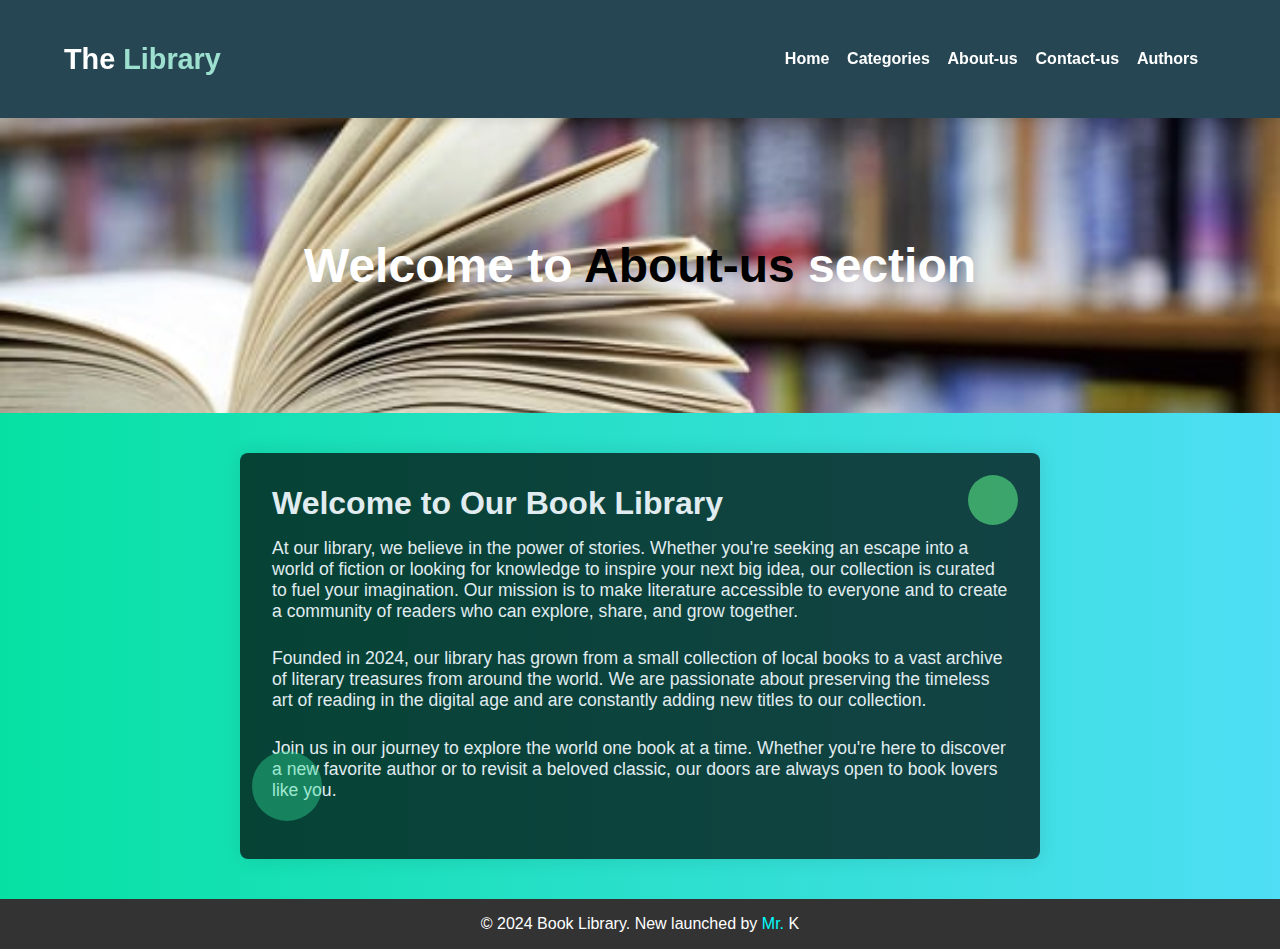
<file: About.html>
<!DOCTYPE html>
<html lang="en">
<head>
    <meta charset="UTF-8">
    <meta name="viewport" content="width=device-width, initial-scale=1.0">
    <title>About Us section</title>
    <link rel="stylesheet" href="style.css">
</head>
<body class="Aboutimg">
    <header>
        <div class="container">
            <h1> The <span class="spanish3">Library</span></h1>
            <div class="menu-toggle">
                <span class="bar1"></span>
                <span class="bar2"></span>
                <span class="bar3"></span>
            </div>
            <nav class="nav-links">
                <ul>
                    <li><a href="index.html">Home</a></li>&nbsp;&nbsp;&nbsp;&nbsp;   
                    <li><a href="Blog.html">Categories</a></li>&nbsp;&nbsp;&nbsp;&nbsp;     
                    <li><a href="About.html">About-us</a></li>&nbsp;&nbsp;&nbsp;&nbsp;
                    <li><a href="contact.html">Contact-us</a></li>&nbsp;&nbsp;&nbsp;&nbsp;
                    <li><a href="author.html">Authors</a></li>&nbsp;&nbsp;&nbsp;&nbsp;
                </ul>
            </nav>
        </div>
    </header>
    
    <section class="hero">
        <div class="container">
            <h2>Welcome to <span class="spanish2">About-us</span> section</h2>
        </div>
    </section>
    <section class="about-us">
        <div class="contents1">
            <h2>Welcome to Our Book Library</h2>
            <p>At our library, we believe in the power of stories. Whether you're seeking an escape into a world of fiction or looking for knowledge to inspire your next big idea, our collection is curated to fuel your imagination. Our mission is to make literature accessible to everyone and to create a community of readers who can explore, share, and grow together.</p>

            <p>Founded in 2024, our library has grown from a small collection of local books to a vast archive of literary treasures from around the world. We are passionate about preserving the timeless art of reading in the digital age and are constantly adding new titles to our collection.</p>

            <p>Join us in our journey to explore the world one book at a time. Whether you're here to discover a new favorite author or to revisit a beloved classic, our doors are always open to book lovers like you.</p>
        </div>
    </section>

    <footer class="footer">
        <p>&copy; 2024 Book Library. New launched by <span style="color: aqua;">Mr.</span> K</p>
    </footer>
<script>
     // Handle mobile menu toggle
     const menuToggle = document.querySelector('.menu-toggle');
    const navLinks = document.querySelector('.nav-links');

    menuToggle.addEventListener('click', () => {
        navLinks.classList.toggle('active');
        menuToggle.classList.toggle('active');
    });
</script>
</body>
</html>
</file>
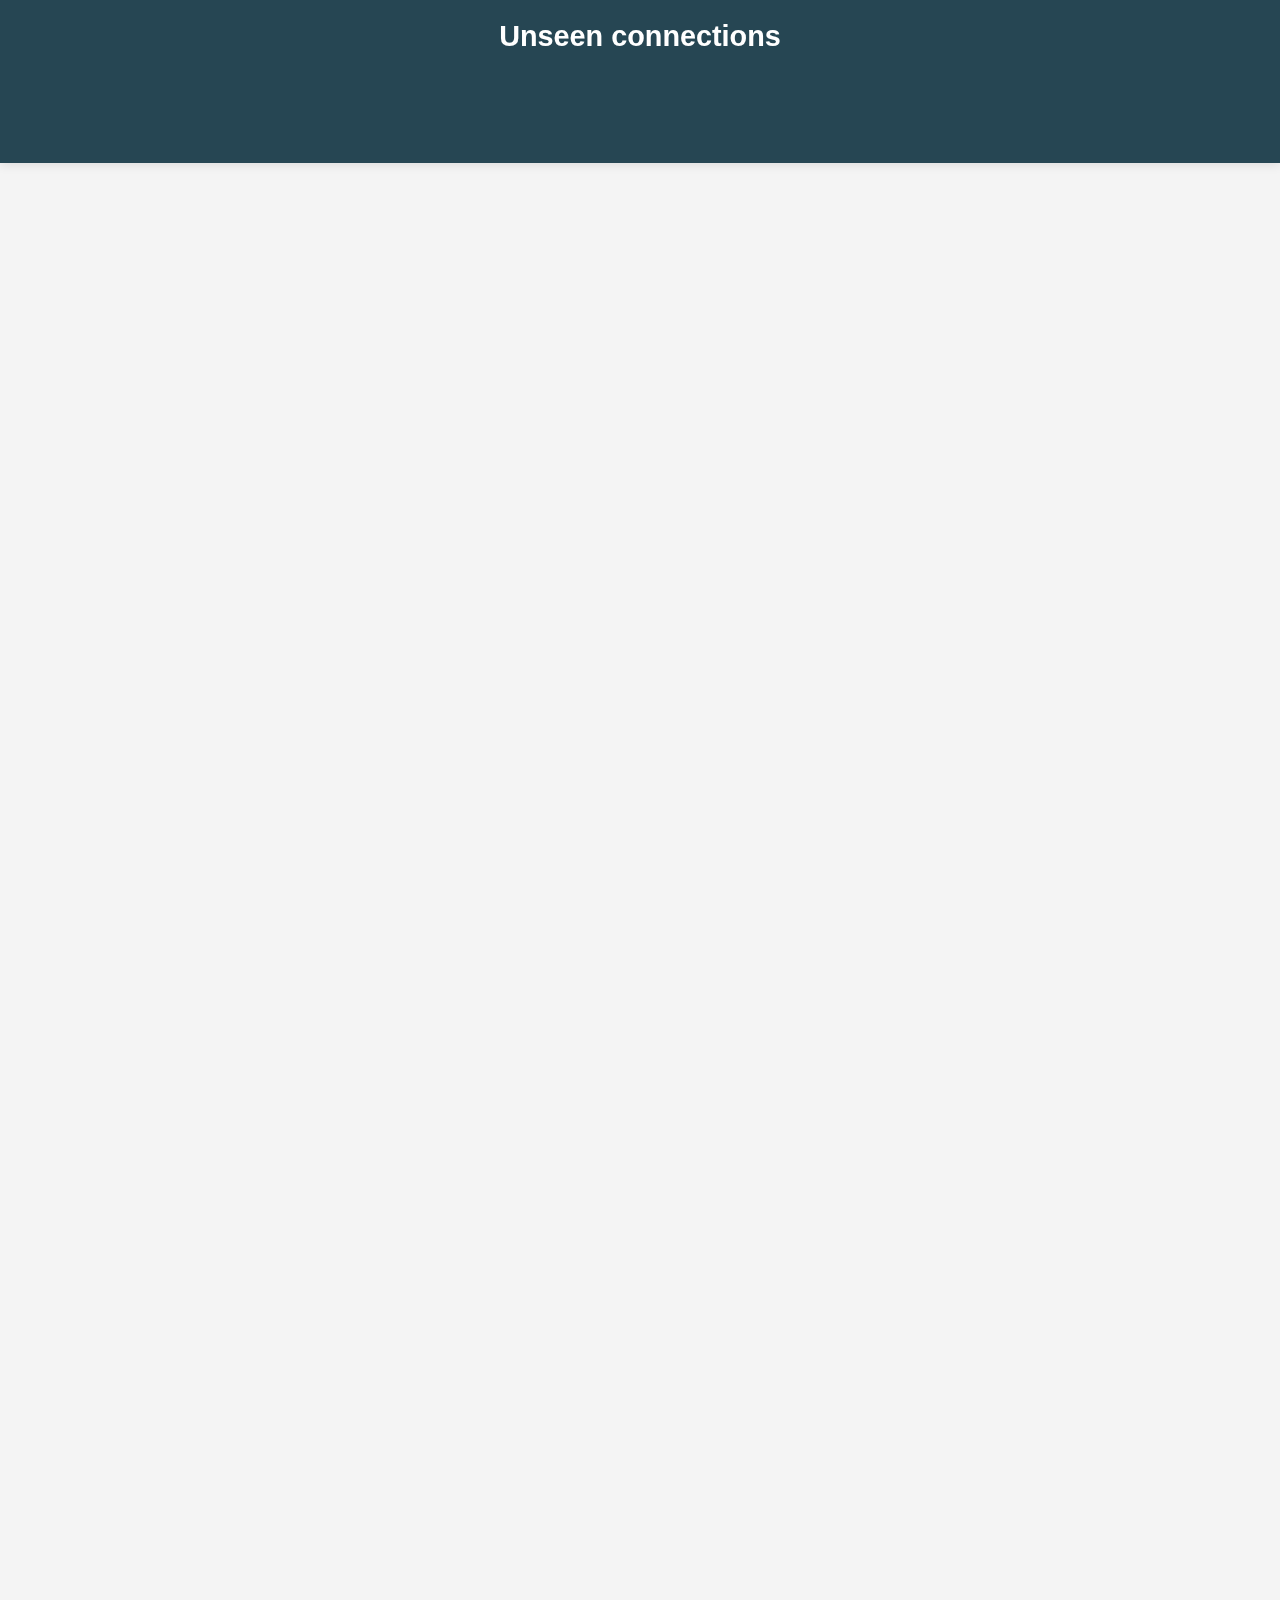
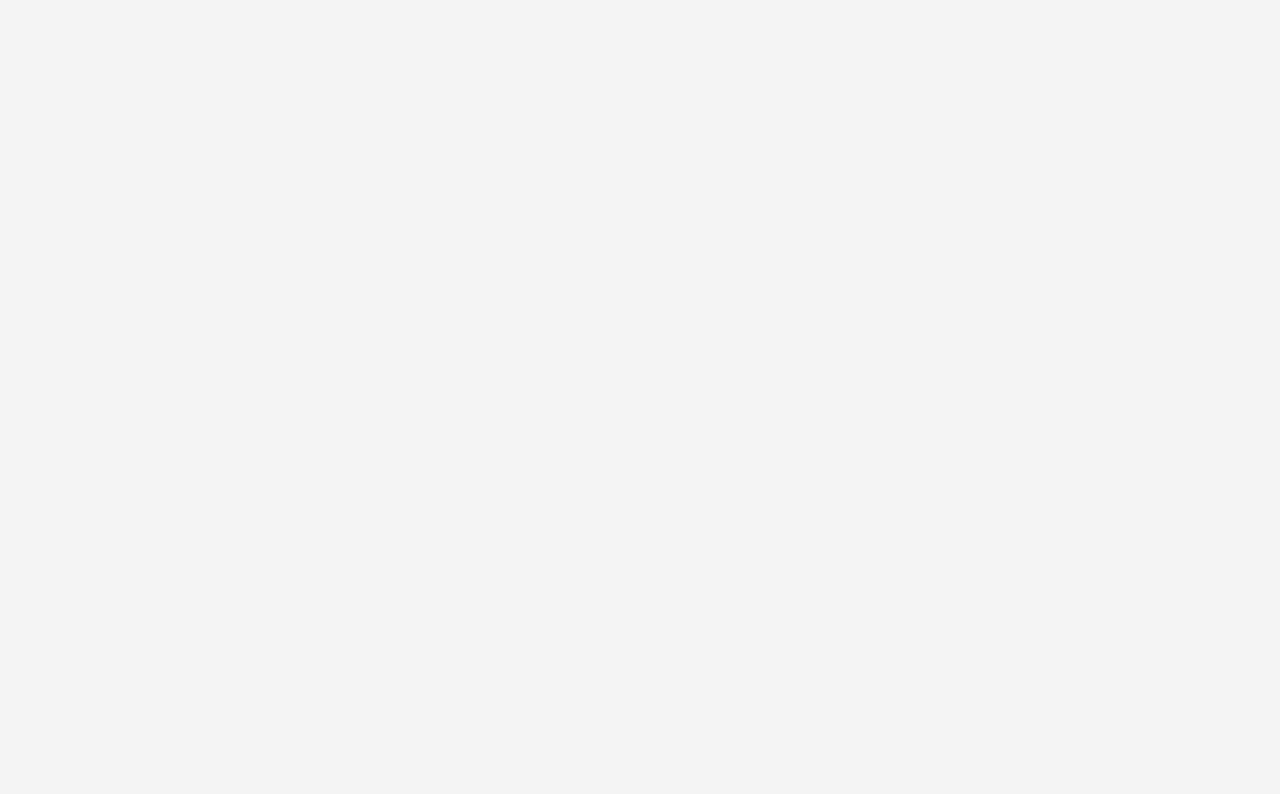
<file: chapter1.html>
<!DOCTYPE html>
<html lang="en"><head>
    <meta charset="UTF-8">
    <meta name="viewport" content="width=device-width, initial-scale=1.0">
    <title>Bond of Friendship - Novel</title>
    <style>
        /* Base styles */
        body, h1, h2, h3, p {
            margin: 0;
            padding: 0;
        }

        body {
            font-family: 'Arial', sans-serif;
    margin: 0;
    padding: 0;
    box-sizing: border-box;
    background-color: #f0f0f0;
        }

        /* Header */
        header {
            
    background-color: #264653;
    color: #fff;
    padding: 20px 0;
    position: sticky;
    top: 0;
    width: 100%;
    z-index: 1000;
    box-shadow: 0 2px 10px rgba(0, 0, 0, 0.1);
    animation: slideDown 0.5s ease-in-out;
        }

        header h1 {
            font-size: 1.8em;
            margin: 0;
            transform: rotateX(0deg);
            animation: headerTitle 1.5s ease-out;
            flex-direction:column;
            align-items: flex-start;
            text-align: center;
            
        }

        @keyframes headerTitle {
            0% {
                transform: rotateX(-90deg);
                opacity: 0;
            }
            100% {
                transform: rotateX(0deg);
                opacity: 1;
            }
        }

        /* Navigation */
        .nav-links {
            background: rgb(137 163 159 / 80%);
            padding: 1rem 0;
            transform: translateZ(0);
            transform-style: preserve-3d;
            opacity: 0;
            animation: fadeInUp 1.5s forwards;
            animation-delay: 1s;
            border-bottom: 2px solid #03322c;
        }

        nav ul {
            list-style: none;
            padding: 0;
            margin: 0;
            display: flex;
            justify-content: center;
            gap: 2rem;
        }

        nav ul li {
            margin: 0;
        }

        nav ul li a {
            color: #fff;
            text-decoration: none;
            font-size: 1.3rem;
            padding: 0.75rem 1.5rem;
            border-radius: 50px;
            background:#1da5ab;
            transition: background 0.3s ease, color 0.3s ease, transform 0.3s ease, box-shadow 0.3s ease;
            box-shadow: 0 6px 12px rgba(0,0,0,0.3);
            transform: perspective(500px) rotateX(0deg) rotateY(0deg);
        }

        nav ul li a:hover {
            background: #004d40;
            color: #e8f0f2;
            transform: perspective(500px) rotateX(-5deg) rotateY(5deg);
            box-shadow: 0 8px 16px rgba(0,0,0,0.4);
        }

        /* Main Content */
        main {
            padding: 3rem;
            max-width: 1200px;
            margin: 2rem auto;
            background: #fff;
            border-radius: 12px;
            box-shadow: 0 6px 18px rgba(0,0,0,0.3);
            transform: translateZ(0);
            transform-style: preserve-3d;
            opacity: 0;
            animation: fadeInUp 1s forwards;
            animation-delay: 1.5s;
        }

        .container {
            display: flex;
            flex-direction: column;
            gap: 2rem;
        }

        section {
            background: #f9f9f9;
            padding: 2rem;
            border-radius: 12px;
            box-shadow: 0 6px 18px rgba(0,0,0,0.2);
            transition: transform 0.3s ease, box-shadow 0.3s ease;
            opacity: 0;
            transform: translateZ(0);
            transform-style: preserve-3d;
            animation: fadeInUp 1s forwards;
        }

        section:nth-of-type(1) {
            animation-delay: 2s;
        }

        section:nth-of-type(2) {
            animation-delay: 2.5s;
        }

        section:hover {
            transform: translateY(-8px) scale(1.02);
            box-shadow: 0 12px 24px rgba(0,0,0,0.3);
        }

        section h2 {
            font-size: 2.4rem;
            margin-bottom: 1rem;
            color: #004d40;
            transition: color 0.3s ease;
        }

        section h2:hover {
            color: #00796b;
        }

        .chapter {
            margin-bottom: 1.5rem;
        }

        .chapter h3 {
            font-size: 1.8rem;
            margin-bottom: 0.5rem;
            color: #00796b;
        }

        .chapter p {
            margin-bottom: 1rem;
            line-height: 1.8;
        }

        /* Footer */
        footer {
            background: linear-gradient(135deg, #004d40 0%, #00796b 100%);
            color: #fff;
            text-align: center;
            padding: 2rem;
            box-shadow: 0 -6px 18px rgba(0,0,0,0.4);
            opacity: 0;
            transform: translateZ(0);
            transform-style: preserve-3d;
            animation: fadeInUp 1s forwards;
            animation-delay: 2s;
            border-top: 4px solid #004d40;
        }

        footer p {
            margin: 0;
            font-size: 1rem;
            font-weight: bold;
        }

        /* Back to Top Button */
        .back-to-top {
            position: fixed;
            bottom: 2rem;
            right: 2rem;
            background: #33e0cc;
            color: #fff;
            padding: 0.75rem 1.5rem;
            border-radius: 50px;
            box-shadow: 0 6px 12px rgba(0,0,0,0.3);
            cursor: pointer;
            text-align: center;
            font-size: 1.2rem;
            display: none;
            transition: opacity 0.3s ease, background 0.3s ease;
            z-index: 1000;
            transform: translateZ(0);
            transform-style: preserve-3d;
        }

        .back-to-top:hover {
            background: #004d40;
        }

        .back-to-top.show {
            display: block;
        }

        /* Animations */
        @keyframes fadeInUp {
            from {
                opacity: 0;
                transform: translateY(30px);
            }
            to {
                opacity: 1;
                transform: translateY(0);
            }
        }

        @keyframes headerTitle {
            0% {
                transform: rotateX(-90deg);
                opacity: 0;
            }
            100% {
                transform: rotateX(0deg);
                opacity: 1;
            }
        }

        @keyframes hover3D {
            from {
                transform: rotateX(0deg) rotateY(0deg);
            }
            to {
                transform: rotateX(10deg) rotateY(10deg);
            }
        }

        @keyframes pulse {
            0% {
                transform: scale(1);
                box-shadow: 0 6px 12px rgba(0,0,0,0.3);
            }
            50% {
                transform: scale(1.05);
                box-shadow: 0 8px 16px rgba(0,0,0,0.4);
            }
            100% {
                transform: scale(1);
                box-shadow: 0 6px 12px rgba(0,0,0,0.3);
            }
        }
        body {
    font-family: 'Arial', sans-serif;
    background-color: #f4f4f4;
    margin: 0;
    padding: 0;
}

.video-section {
    margin-top: 2rem;
    text-align: center;
    padding: 2rem;
    background: linear-gradient(135deg, #004d40 0%, #fad0c4 100%);
    border-radius: 12px;
    box-shadow: 0 10px 20px rgba(0, 0, 0, 0.15);
    max-width: 600px;
    margin: 2rem auto; /* Center the section */
}

.video-title {
    font-size: 1.5rem;
    color: #333;
    margin-bottom: 1rem;
}

.video-container {
    position: relative;
    overflow: hidden;
    border-radius: 12px;
    transition: transform 0.3s ease, box-shadow 0.3s ease;
}

.video-container video {
    width: 300px; /* Smaller width */
    max-width: 100%;
    border-radius: 12px;
    box-shadow: 0 6px 18px rgba(0, 0, 0, 0.2);
    opacity: 0; /* Start hidden */
    transform: scale(0.8); /* Start smaller */
    animation: fadeInScale 1s ease forwards; /* Apply animation */
}

/* Hover effect */
.video-container:hover {
    transform: scale(1.05);
    box-shadow: 0 12px 24px rgba(0, 0, 0, 0.2);
}

.video-description {
    font-size: 1rem;
    color: #555;
    margin-top: 1rem;
}
/* Keyframes for the fadeInScale animation */
@keyframes fadeInScale {
    to {
        opacity: 1; /* Fully visible */
        transform: scale(1); /* Normal size */
    }
}

    </style>
</head>


<body>
    <header>
        <div class="container">
            <h1>Unseen connections</h1>
            <nav class="nav-links">
                <ul>
                    <li><a href="#">Chapter 1</a></li> 
                    
                </ul>
            </nav>
        </div>
    </header>
    
    <main>
        <section id="chapter1">
            <h2>Chapter 1: Bond of Friendship</h2>
            <div class="chapter">
                <h3>The First Meeting</h3>
                <p>In the heart of Uttam Nagar, New Delhi, The Freedom English Academy (FEA) stood as a place where students come to learn and grow.</p>
                <p>Day: 1<br>I walked into the classroom slowly, my heart pounding with nervousness. I took a seat next to Mr. Anuj and Prabhat, who were both excited and apprehensive about the new experience.</p>
                <p>Deepak sir, the facilitator, welcomed the small group of students with a warm smile. “Welcome to The Freedom English Academy,” he spoke. “I’m glad to see such eager faces here today.”</p>
                <p>Inder’s nerves got worse as he introduced himself, stumbling over his words in front of the small audience. Deepak sir noticed his discomfort and gave him an encouraging smile, which helped him feel a bit better. “Hi, my name is Inderpreet Singh. I’m here to improve my English and communication skills.”</p>
                <p>Next, it was Mr. Anuj’s turn to introduce himself. He stood up and spoke, “Hi, I’m Anuj. I’m a Mathematics teacher. I want to improve my English so I can communicate better with my students and help them more effectively. Also, I enjoy learning new things.”</p>
                <p>Prabhat introduced himself after Anuj. Throughout the class, Inder found it hard to concentrate because he was so nervous.</p>
            </div>
            <div class="chapter">
                <h3>New Beginnings</h3>
                <p>On the second day, more students joined FEA. Inder arrived early at the Freedom English Academy, determined not to repeat his mistake from the previous day.</p>
                <p>One of the new students was Sakshi. She walked in with a confident stride, a radiant smile that immediately drew everyone's attention. She exuded an aura of self-assurance and grace, making her presence known in the small classroom. Despite her confidence, Sakshi was also known for her politeness and kindness, traits that made her well-liked by everyone she met.</p>
                <p>Deepak sir started the class with introductions. "Welcome, everyone. It's great to see some new faces today. Let's start with introductions."</p>
                <p>Sakshi stood up first. "Hi, I'm Sakshi. I'm excited to be here and looking forward to learning and growing with all of you." Her tone was polite and sincere, making everyone feel welcomed.</p>
                <p>Inder, feeling slightly more confident than the day before, introduced himself again for the benefit of the new students. “Hi, I'm Inder. I'm here to improve my English and make new friends.”</p>
                <p>Then, a boy named Kushal stood up. He had a confident smile and looked very sure of himself. "Hi, I'm Kushal. I love learning and making new friends. My dream is to become a successful person. I'm excited to be here." Kushal’s presence was calming and reassuring. Throughout the class, he actively participated, asking questions and engaging in discussions. His enthusiasm and friendliness made him easy to talk to, and his confidence was infectious.</p>
                <p>On the third day, the classroom buzzed with excitement as new students joined. Among them was Mansi Yadav.</p>
                <p>Mansi had short hair and a confident look. At first, Inder was confused about her gender. Deepak sir noticed the uncertainty and stepped in to introduce Mansi. "Everyone, please welcome Mansi Yadav. She's here to improve her English and has a dream of becoming a Delhi police officer." With Deepak sir's introduction, Inder's confusion cleared up. He realized that Mansi was indeed a girl, and he felt impressed by her determination to pursue her dream.</p>
                <p>On the fourth day, the room was full of excitement as a new student joined the class. Saniya Chaurasiya walked in with confidence and beauty that caught everyone’s attention. Saniya introduced herself with a warm smile, saying, "Hi, I'm Saniya Chaurasiya. I'm happy to be here and eager to learn with all of you."</p>
                <p>Saniya's confidence was clear. She spoke well and made friends easily. Her energy made everyone feel good and excited to learn. In group activities, Saniya's leadership stood out. She encouraged her classmates, listened to their ideas, and helped everyone do their best. Her kindness made people feel valued.</p>
                <p>On the fifth day at FEA, the class felt different. There was a sense of new beginnings in the air. The small group of students had started to bond, and friendships were forming. Sakshi's confidence and kindness continued to inspire everyone. Her active participation and friendly nature made the class feel lively and welcoming.</p>
                <p>Kushal, who had joined recently, was also making his mark. He was very confident and had big dreams of becoming a successful person. His enthusiasm was infectious, and he quickly became one of Inder's best friends. Kushal and Inder talked about many things, especially their school life and future dreams. They found common ground and supported each other.</p>
                <p>Saniya Chaurasiya, who had joined on the fourth day, impressed everyone with her confidence and beauty. Her presence added a new dynamic to the group, and she quickly became an important part of the class. Saniya was smart and quick to understand new topics. She often helped her classmates with their work, explaining things in simple terms. Everyone liked talking to her because she listened and cared. Her friendly nature made her popular among her peers.</p>
                <p>In group activities, Saniya showed great leadership. She organized tasks well and made sure everyone was involved. Her positive attitude and encouragement helped the group work better together.</p>
                <p>Mansi's positive attitude rubbed off on everyone. She was always cheerful and willing to help. People admired her for being so friendly and caring. Even though Mansi was confident, she was also easy to talk to and always ready to help others. Her kindness and concern for others made her well-liked by everyone in the class. As Mansi's friendship circle grew, it was clear that she was everyone's favorite. Her presence made FEA a happier place for everyone.</p>
                <p>This new journey at FEA was just beginning, and Mansi's presence made it even more special. With her confidence and kindness, she was sure to leave a lasting impression on everyone.</p>
            </div>
        </section>

       

    </main>
    <footer>
        <p>© 2024 Bond of Friendship. All Rights Reserved.</p>
    </footer>
    <a href="chapter2.html"><button id="back-to-top" class="back-to-top">Next chapter</button></a>
    <script>
        window.addEventListener('scroll', () => {
            const button = document.getElementById('back-to-top');
            if (window.scrollY > 200) {
                button.classList.add('show');
            } else {
                button.classList.remove('show');
            }
        });

        document.getElementById('back-to-top').addEventListener('click', () => {
            window.scrollTo({ top: 0, behavior: 'smooth' });
        });
    </script>
        
</body>
</html>
</file>
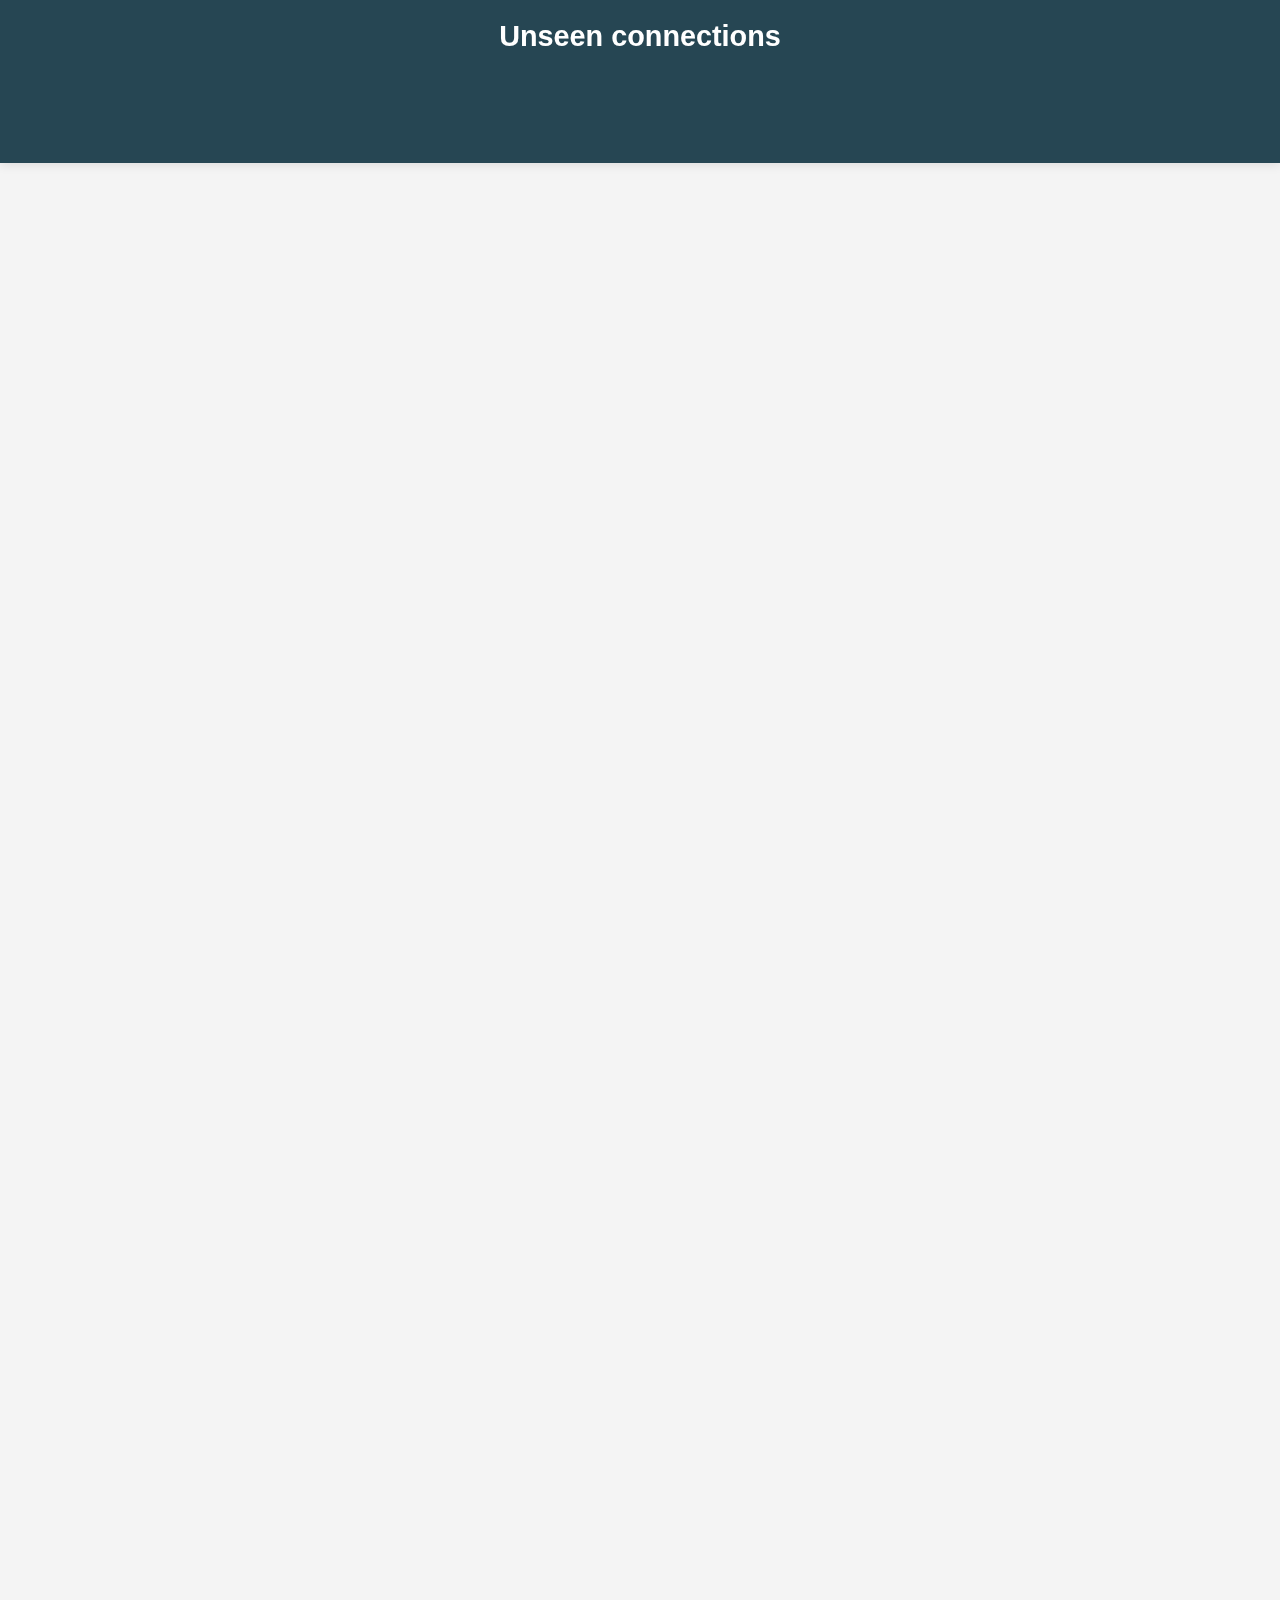
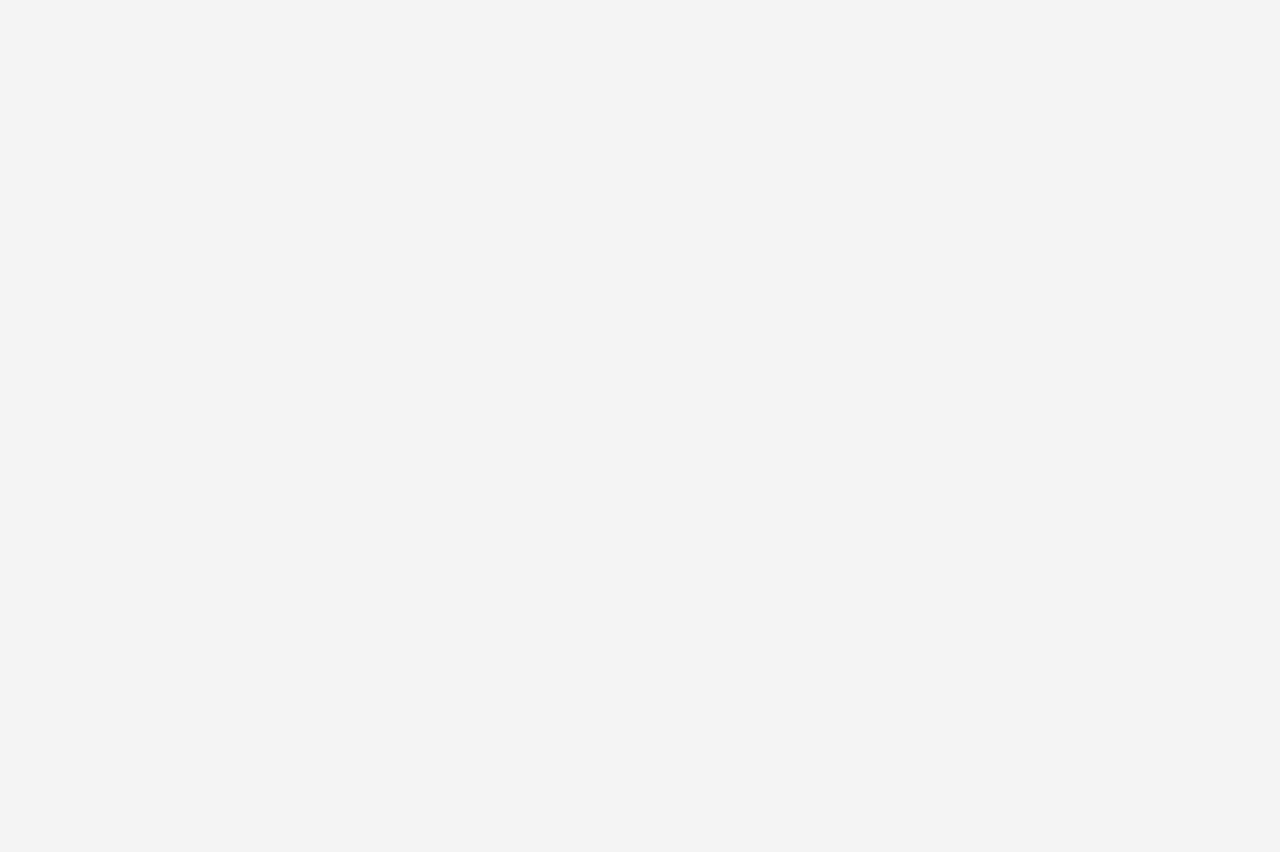
<file: chapter2.html>
<!DOCTYPE html>
<html lang="en"><head>
    <meta charset="UTF-8">
    <meta name="viewport" content="width=device-width, initial-scale=1.0">
    <title>Bond of Friendship - Novel</title>
    <style>
        /* Base styles */
        body, h1, h2, h3, p {
            margin: 0;
            padding: 0;
        }

        body {
            font-family: 'Arial', sans-serif;
    margin: 0;
    padding: 0;
    box-sizing: border-box;
    background-color: #f0f0f0;
        }

        /* Header */
        header {
            
    background-color: #264653;
    color: #fff;
    padding: 20px 0;
    position: sticky;
    top: 0;
    width: 100%;
    z-index: 1000;
    box-shadow: 0 2px 10px rgba(0, 0, 0, 0.1);
    animation: slideDown 0.5s ease-in-out;
        }

        header h1 {
            font-size: 1.8em;
            margin: 0;
            transform: rotateX(0deg);
            animation: headerTitle 1.5s ease-out;
            flex-direction:column;
            align-items: flex-start;
            text-align: center;
            
        }

        @keyframes headerTitle {
            0% {
                transform: rotateX(-90deg);
                opacity: 0;
            }
            100% {
                transform: rotateX(0deg);
                opacity: 1;
            }
        }

        /* Navigation */
        .nav-links {
            background: rgb(137 163 159 / 80%);
            padding: 1rem 0;
            transform: translateZ(0);
            transform-style: preserve-3d;
            opacity: 0;
            animation: fadeInUp 1.5s forwards;
            animation-delay: 1s;
            border-bottom: 2px solid #03322c;
        }

        nav ul {
            list-style: none;
            padding: 0;
            margin: 0;
            display: flex;
            justify-content: center;
            gap: 2rem;
        }

        nav ul li {
            margin: 0;
        }

        nav ul li a {
            color: #fff;
            text-decoration: none;
            font-size: 1.3rem;
            padding: 0.75rem 1.5rem;
            border-radius: 50px;
            background:#1da5ab;
            transition: background 0.3s ease, color 0.3s ease, transform 0.3s ease, box-shadow 0.3s ease;
            box-shadow: 0 6px 12px rgba(0,0,0,0.3);
            transform: perspective(500px) rotateX(0deg) rotateY(0deg);
        }

        nav ul li a:hover {
            background: #004d40;
            color: #e8f0f2;
            transform: perspective(500px) rotateX(-5deg) rotateY(5deg);
            box-shadow: 0 8px 16px rgba(0,0,0,0.4);
        }

        /* Main Content */
        main {
            padding: 3rem;
            max-width: 1200px;
            margin: 2rem auto;
            background: #fff;
            border-radius: 12px;
            box-shadow: 0 6px 18px rgba(0,0,0,0.3);
            transform: translateZ(0);
            transform-style: preserve-3d;
            opacity: 0;
            animation: fadeInUp 1s forwards;
            animation-delay: 1.5s;
        }

        .container {
            display: flex;
            flex-direction: column;
            gap: 2rem;
        }

        section {
            background: #f9f9f9;
            padding: 2rem;
            border-radius: 12px;
            box-shadow: 0 6px 18px rgba(0,0,0,0.2);
            transition: transform 0.3s ease, box-shadow 0.3s ease;
            opacity: 0;
            transform: translateZ(0);
            transform-style: preserve-3d;
            animation: fadeInUp 1s forwards;
        }

        section:nth-of-type(1) {
            animation-delay: 2s;
        }

        section:nth-of-type(2) {
            animation-delay: 2.5s;
        }

        section:hover {
            transform: translateY(-8px) scale(1.02);
            box-shadow: 0 12px 24px rgba(0,0,0,0.3);
        }

        section h2 {
            font-size: 2.4rem;
            margin-bottom: 1rem;
            color: #004d40;
            transition: color 0.3s ease;
        }

        section h2:hover {
            color: #00796b;
        }

        .chapter {
            margin-bottom: 1.5rem;
        }

        .chapter h3 {
            font-size: 1.8rem;
            margin-bottom: 0.5rem;
            color: #00796b;
        }

        .chapter p {
            margin-bottom: 1rem;
            line-height: 1.8;
        }

        /* Footer */
        footer {
            background: linear-gradient(135deg, #004d40 0%, #00796b 100%);
            color: #fff;
            text-align: center;
            padding: 2rem;
            box-shadow: 0 -6px 18px rgba(0,0,0,0.4);
            opacity: 0;
            transform: translateZ(0);
            transform-style: preserve-3d;
            animation: fadeInUp 1s forwards;
            animation-delay: 2s;
            border-top: 4px solid #004d40;
        }

        footer p {
            margin: 0;
            font-size: 1rem;
            font-weight: bold;
        }

        /* Back to Top Button */
        .back-to-top {
            position: fixed;
            bottom: 2rem;
            right: 2rem;
            background: #33e0cc;
            color: #fff;
            padding: 0.75rem 1.5rem;
            border-radius: 50px;
            box-shadow: 0 6px 12px rgba(0,0,0,0.3);
            cursor: pointer;
            text-align: center;
            font-size: 1.2rem;
            display: none;
            transition: opacity 0.3s ease, background 0.3s ease;
            z-index: 1000;
            transform: translateZ(0);
            transform-style: preserve-3d;
        }

        .back-to-top:hover {
            background: #004d40;
        }

        .back-to-top.show {
            display: block;
        }

        /* Animations */
        @keyframes fadeInUp {
            from {
                opacity: 0;
                transform: translateY(30px);
            }
            to {
                opacity: 1;
                transform: translateY(0);
            }
        }

        @keyframes headerTitle {
            0% {
                transform: rotateX(-90deg);
                opacity: 0;
            }
            100% {
                transform: rotateX(0deg);
                opacity: 1;
            }
        }

        @keyframes hover3D {
            from {
                transform: rotateX(0deg) rotateY(0deg);
            }
            to {
                transform: rotateX(10deg) rotateY(10deg);
            }
        }

        @keyframes pulse {
            0% {
                transform: scale(1);
                box-shadow: 0 6px 12px rgba(0,0,0,0.3);
            }
            50% {
                transform: scale(1.05);
                box-shadow: 0 8px 16px rgba(0,0,0,0.4);
            }
            100% {
                transform: scale(1);
                box-shadow: 0 6px 12px rgba(0,0,0,0.3);
            }
        }
        body {
    font-family: 'Arial', sans-serif;
    background-color: #f4f4f4;
    margin: 0;
    padding: 0;
}

.video-section {
    margin-top: 2rem;
    text-align: center;
    padding: 2rem;
    background: linear-gradient(135deg, #004d40 0%, #fad0c4 100%);
    border-radius: 12px;
    box-shadow: 0 10px 20px rgba(0, 0, 0, 0.15);
    max-width: 600px;
    margin: 2rem auto; /* Center the section */
}

.video-title {
    font-size: 1.5rem;
    color: #333;
    margin-bottom: 1rem;
}

.video-container {
    position: relative;
    overflow: hidden;
    border-radius: 12px;
    transition: transform 0.3s ease, box-shadow 0.3s ease;
}

.video-container video {
    width: 300px; /* Smaller width */
    max-width: 100%;
    border-radius: 12px;
    box-shadow: 0 6px 18px rgba(0, 0, 0, 0.2);
    opacity: 0; /* Start hidden */
    transform: scale(0.8); /* Start smaller */
    animation: fadeInScale 1s ease forwards; /* Apply animation */
}

/* Hover effect */
.video-container:hover {
    transform: scale(1.05);
    box-shadow: 0 12px 24px rgba(0, 0, 0, 0.2);
}

.video-description {
    font-size: 1rem;
    color: #555;
    margin-top: 1rem;
}
/* Keyframes for the fadeInScale animation */
@keyframes fadeInScale {
    to {
        opacity: 1; /* Fully visible */
        transform: scale(1); /* Normal size */
    }
}

    </style>
</head>


<body>
    <header>
        <div class="container">
            <h1>Unseen connections</h1>
            <nav class="nav-links">
                <ul>
                    <li><a href="#">Chapter 2</a></li> 
                    
                </ul>
            </nav>
        </div>
    </header>
        

        <section id="chapter2">
            <h2>Chapter 2: My Life Journey</h2>
            <div class="chapter">
                <h3>Unexpected Encounters</h3>
                <p>In their new journey at the Freedom English Academy, unexpected encounters became the highlight of their days. One afternoon, as the clock ticked past 4:00 PM, Inder found himself at the Uttam Nagar bus stand, surrounded by the hustle and bustle of the city. It was there that he spotted Mansi and Saniya, his classmates from FEA.</p>
                <p>Excited to see each other outside of the academy, they greeted one another with smiles and exchanged stories about their day. As they strolled through the busy streets, the aroma of street food beckoned them to a nearby stall. Inder insisted on treating his new friends to some snacks as they continued their conversation.</p>
                <p>However, as they enjoyed their snacks, Inder glanced at his watch and realized he was running late for his computer class. With a hurried goodbye, he promised to catch up with Mansi and Saniya later. Despite the rushed farewell, Inder couldn't help but feel grateful for the unexpected friendship that had blossomed between them.</p>
                <p>As he hurried off to class, Inder reflected on how their chance encounter had brightened his day. Little did he know, this was just the beginning of many more memorable moments and adventures with his newfound friends at the Freedom English Academy.</p>
            </div>
            <div class="chapter">
                <h3>Message</h3>
                <p>As weeks went by, I got used to my routine at FEA. One night, I received a message from Saniya, a fellow student I had seen in class. She needed my help with something, and I felt a mix of nervousness and excitement. Though unsure if I could assist her, I decided to take some time before replying, feeling a bit overwhelmed by the request.</p>
                <p>However, as days passed, I couldn't shake off the feeling of guilt. I should help. On January 27, Saniya messaged me again. I decided to reply to Saniya's message. "Hi Saniya, sorry for the delay. How can I help?"</p>
                <p>Saniya responded quickly, expressing gratitude and understanding. She didn’t mention the delay, which relieved me. This small interaction made me realize that I could offer assistance and support to others, even if I initially felt uncertain.</p>
                <p>Later on the same day, I received another message from Saniya. This time, Saniya needed help related to a Duolingo class code, but I didn't have one to provide. "Hi Saniya, I'm sorry, but I don't have the Duolingo code," I replied.</p>
                <p>Saniya responded with a brief "Okay, no problem. Thanks anyway!" and I felt a sense of disappointment for not being able to help her this time. However, I also recognized that it was okay to admit when I didn't have the answer and that I could still be supportive in other ways.</p>
                <p>After a month at FEA, Saniya, and I, along with our classmates, participated in various activities together. Slowly, we became friends. We talked every day and sat together in class. Our facilitator, Deepak sir, was very nice and supportive, making the learning environment comfortable and encouraging.</p>
                <p>During this time, I also became friends with Mansi. We bonded quickly and soon became inseparable, often referring to each other as "crime partners" due to our shared sense of humor and adventurous spirit. Mansi's friendship added a new layer of fun and excitement to my life, making my experience at FEA even more enjoyable.</p>
            </div>
            <div class="chapter">
                <h3>Growing Friendships</h3>
                <p>After a month at FEA, Inder and his classmates began participating in activities together. Slowly they became friends. They talked every day and sat together in class. Their facilitator, Deepak sir, was very nice and supportive. Inder and Mansi, who soon became his partner in crime.</p>
            </div>
            <div class="chapter">
                <h3>Holi Celebration</h3>
                <p>As Holi approached, Inder and his friends—Saniya, Anuj, Mansi, and Vanshika—decided to celebrate together. They planned to play Holi near FEA at the park by pillar no. 665 in Uttam Nagar. Everyone brought gulal, but Sakshi di surprised them with a permanent color spray.</p>
                <p>The celebration began with Inder teaming up with Mansi and Vanshika to be the first to color Saniya. They laughed and ran around the park, eagerly waiting for Sakshi di to arrive. Once she showed up, they started the real fun. Sakshi di grabbed Saniya and Mansi, and together they played Holi with great enthusiasm.</p>
                <p>Inder, trying to escape Sakshi Di’s spray, hid behind a tree. But Anuj, Saniya, and Mansi caught him and doused him in colors. In the excitement, some color accidentally went into Saniya's eye. They quickly helped her wash it out, and luckily, she was fine and laughed it off.</p>
                <p>The park echoed with their laughter and joy as they celebrated the festival of colors. After playing Holi, the group decided to enjoy some street food. They went to nearby stalls and indulged in delicious treats like Gol gape, chaat, the flavors and the fun made the day even more special. They shared stories and jokes, creating memories that would last a lifetime.</p>
                <p>I want to write many things but it’s hard to express our emotions in English. I’m confused in many things but I know I can improve myself by writing.</p>
            </div>
            <div class="chapter">
                <h3>Truth and Dare</h3>
                <p>One day, Saniya gave Kushal a big dare. “Kushal,” she said with a smile, “I dare you to sing a song and send me a video.”</p>
                <p>Kushal, who was usually shy, was surprised. “I’ll sing for you tomorrow,” he said. “But I’ll do it in person.”</p>
                <p>The next day, Kushal felt nervous. He didn’t want to sing in front of everyone. He tried to put it off, but eventually, he had to face it.</p>
                <p>When the time came, Kushal went to the meeting spot. He was scared but started singing. At first, his voice was shaky, but he soon found his confidence. Saniya and the others cheered for him when he finished.</p>
                <p>Kushal felt relieved and happy. The game of Truth and Dare had not only been fun but had also helped him become braver. The friends continued to play, and Kushal’s performance was something they all remembered fondly.</p>
                <p>Kushal</p>
            </div>
            <div class="chapter">
                <h3>Birthday Party</h3>
                <p>Kushal, Inder, and Saniya planned to celebrate Sakshi’s birthday on May 3, , since Inder had an exam on May 4. Unfortunately, Kushal couldn’t join us that day.</p>
                <p>Saniya and I bought a chocolate cake for Sakshi. We celebrated at the Metro Restaurant in Uttam Nagar. Our friends Anuj, Prabhat, Manisha, Samir, Tiya, Fatimah, and Shama joined us.</p>
                <p>Sakshi cut the cake, and it was my first time celebrating a friend's birthday party. I enjoyed every moment. We played games, talked, and had a lot of fun.</p>
                <p>We also recorded a special video during the celebration, which made the day even more memorable.</p>
            </div>
        </section>
    </main>
    <footer>
        <p>© 2024 Bond of Friendship. By inder. All Rights Reserved.</p>
    </footer>
    
    <a href="chapter1.html"><button id="back-to-top" class="back-to-top">Previous chapter</button></a>
    <script>
        window.addEventListener('scroll', () => {
            const button = document.getElementById('back-to-top');
            if (window.scrollY > 200) {
                button.classList.add('show');
            } else {
                button.classList.remove('show');
            }
        });

        document.getElementById('back-to-top').addEventListener('click', () => {
            window.scrollTo({ top: 0, behavior: 'smooth' });
        });
    </script>

</body>
</html>
</file>
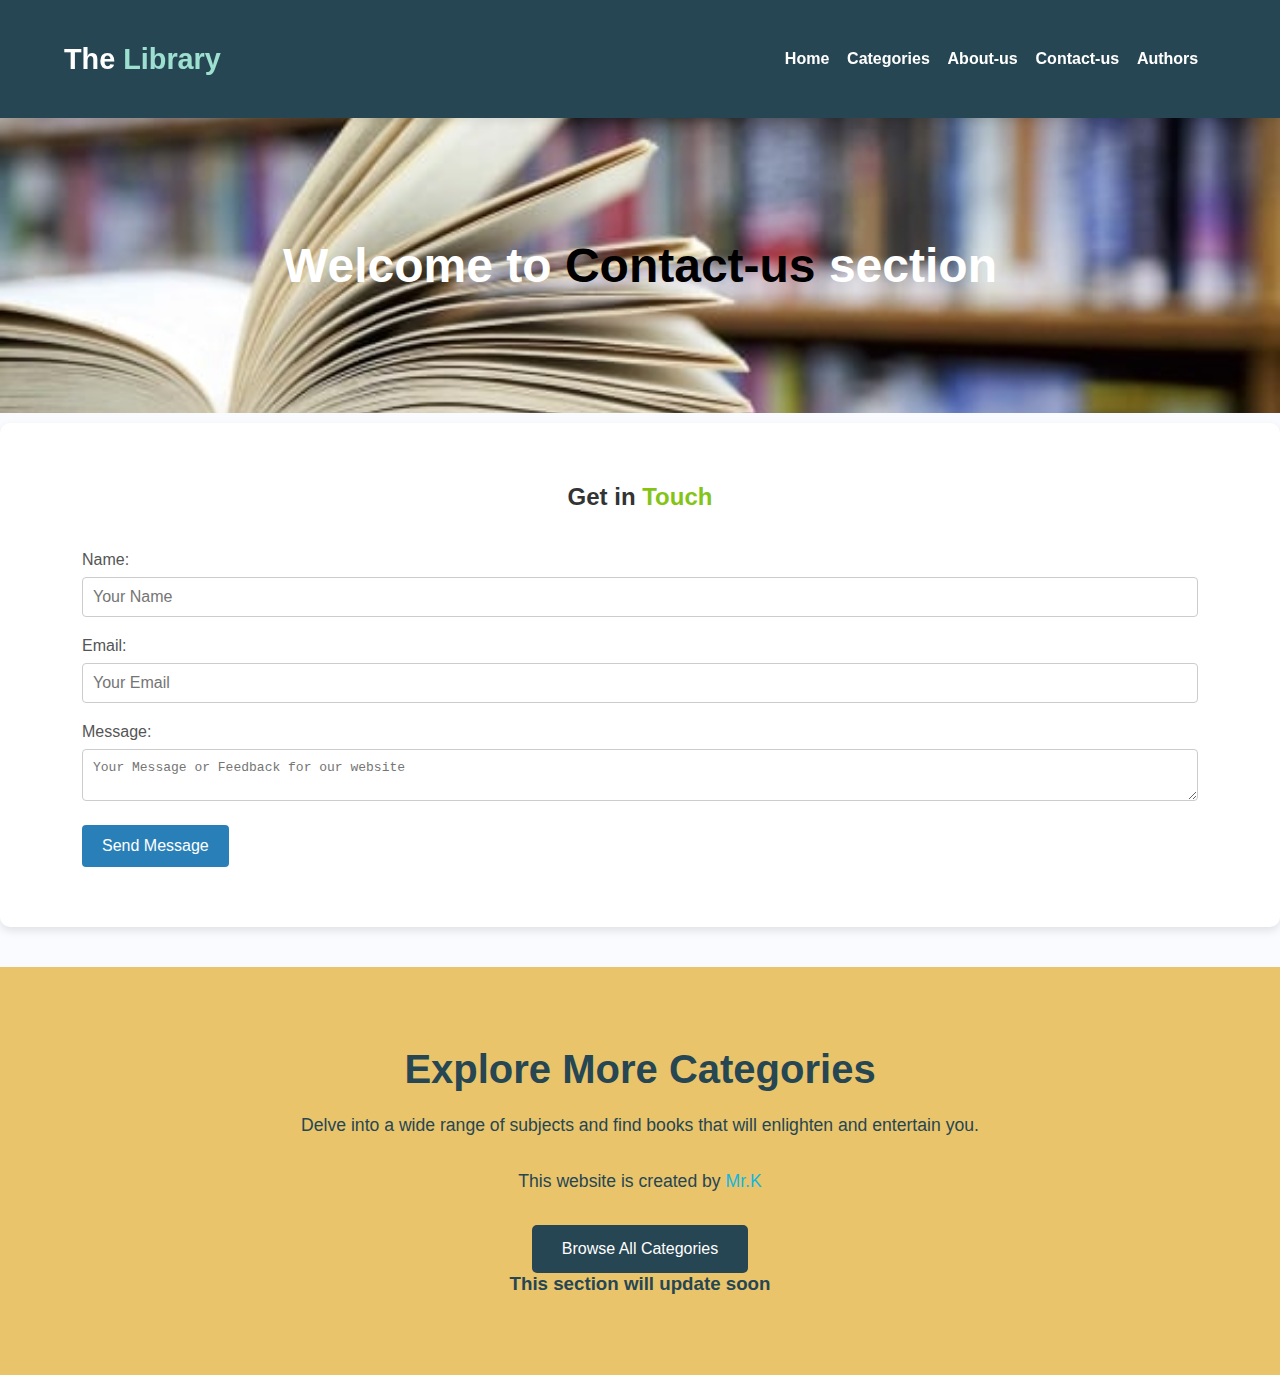
<file: contact.html>
<!DOCTYPE html>
<html lang="en">
<head>
    <meta charset="UTF-8">
    <meta name="viewport" content="width=device-width, initial-scale=1.0">
    <title>Contact Us section</title>
    <link rel="stylesheet" href="style.css">
</head>
<body>
    <!-- Header Section -->
    <header>
        <div class="container">
            <h1>The <span class="spanish3">Library</span></h1>
            <div class="menu-toggle">
                <span class="bar1"></span>
                <span class="bar2"></span>
                <span class="bar3"></span>
            </div>
            <nav class="nav-links">
                <ul>
                    <li><a href="index.html">Home</a></li>&nbsp;&nbsp;&nbsp;&nbsp;   
                    <li><a href="Blog.html">Categories</a></li>&nbsp;&nbsp;&nbsp;&nbsp;     
                    <li><a href="About.html">About-us</a></li>&nbsp;&nbsp;&nbsp;&nbsp;
                    <li><a href="contact.html">Contact-us</a></li>&nbsp;&nbsp;&nbsp;&nbsp;
                    <li><a href="author.html">Authors</a></li>&nbsp;&nbsp;&nbsp;&nbsp;
                </ul>
            </nav>
        </div>
    </header>
    <section class="hero">
        <div class="container">
            <h2>Welcome to <span class="spanish2">Contact-us</span> section</h2>
        </div>
    </section>
    <!-- Contact Form Section -->
    <section class="contact-section">
        <div class="containers">
            <h2>Get in <sapn style="color: rgb(132, 196, 23);">Touch</sapn></h2>
            <form id="contactForm">
                <div class="form-group">
                    <label for="name">Name:</label>
                    <input type="text" name="name" placeholder="Your Name" required><br>
                </div>
                <div class="form-group">
                    <label for="email">Email:</label>
                    <input type="email" name="email" placeholder="Your Email" required><br>
                </div>
                <div class="form-group">
                    <label for="message">Message:</label>
                    <textarea name="message" placeholder="Your Message or Feedback for our website" required></textarea><br>
                </div>
                <button type="submit">Send Message</button>
            </form>
        </div>
    </section>
    <section class="additional-content">
    <div class="container">
        <h2>Explore More Categories</h2>
        <p>Delve into a wide range of subjects and find books that will enlighten and entertain you.</p>
        <p>This website is created by <span style="color: rgb(16, 183, 225);">Mr.K</span></p>
        <a href="#">Browse All Categories</a>
        <h3>This section will update soon</h3>
    </div>
</section>


    <script>
        document.getElementById('contactForm').addEventListener('submit', function(event) {
            event.preventDefault(); // Prevent the default form submission

            const formData = new FormData();
            formData.append('entry.115087021', document.querySelector('[name="name"]').value);  // Replace with the actual entry ID
            formData.append('entry.884017129', document.querySelector('[name="email"]').value); // Replace with the actual entry ID
            formData.append('entry.1140426189', document.querySelector('[name="message"]').value); // Replace with the actual entry ID

            fetch('https://docs.google.com/forms/d/1KtMzxMpXBUjs0cWivz5tPOyTFCdNdbi9CpUu8K-6RnI/formResponse', {
                method: 'POST',
                mode: 'no-cors',
                body: formData
            }).then(response => {
                alert('Your message has been sent!');
                // Optionally, reset the form here
                document.getElementById('contactForm').reset();
            }).catch(error => {
                alert('There was an error sending your message.');
                console.error('Error:', error);
            });
        });
       

         // Handle mobile menu toggle
    const menuToggle = document.querySelector('.menu-toggle');
    const navLinks = document.querySelector('.nav-links');

    menuToggle.addEventListener('click', () => {
        navLinks.classList.toggle('active');
        menuToggle.classList.toggle('active');
    });
    </script>
</body>
</html>
</file>
<file: style.css>
body {
    font-family: 'Arial', sans-serif;
    margin: 0;
    padding: 0;
    box-sizing: border-box;
    background-color: #f0f0f0;
}

.container {
    width: 90%;
    max-width: 1200px;
    margin: 0 auto;
    padding: 20px 0;
}

header {
    background-color: #264653;
    color: #fff;
    padding: 20px 0;
    position: sticky;
    top: 0;
    width: 100%;
    z-index: 1000;
    box-shadow: 0 2px 10px rgba(0, 0, 0, 0.1);
    animation: slideDown 0.5s ease-in-out;
}


@keyframes slideDown {
    from { transform: translateY(-100%); }
    to { transform: translateY(0); }
}

header .container {
    display: flex;
    justify-content: space-between;
    align-items: center;
}

header h1 {
    font-size: 1.8em;
    margin: 0;
    animation: fadeIn 1s ease-in-out;
}

@keyframes fadeIn {
    from { opacity: 0; }
    to { opacity: 1; }
}

nav ul {
    list-style: none;
    padding: 0;
    margin: 0;
    display: flex;
    flex-wrap: wrap;
}

nav ul li {
    margin: 0 10px;
    position: relative;
}

nav ul li a {
    color: #fff;
    text-decoration: none;
    font-weight: bold;
    position: relative;
    padding: 5px 0;
    transition: color 0.3s;
}

nav ul li a::before {
    content: '';
    position: absolute;
    width: 100%;
    height: 2px;
    bottom: 0;
    left: 0;
    background-color: #fff;
    visibility: hidden;
    transform: scaleX(0);
    transition: all 0.3s ease-in-out;
}

nav ul li a:hover::before {
    visibility: visible;
    transform: scaleX(1);
}

nav ul li a:hover {
    color: #e9c46a;
}

/* Hamburger Menu Styling */
.menu-toggle {
    display: none;
    cursor: pointer;
}

.menu-toggle span {
    width: 25px;
    height: 3px;
    background-color: #fff;
    margin: 5px 0;
    display: block;
}

.menu-toggle.active .bar1 {
    transform: rotate(-45deg) translate(-5px, 6px);
}

.menu-toggle.active .bar2 {
    opacity: 0;
}

.menu-toggle.active .bar3 {
    transform: rotate(45deg) translate(-5px, -6px);
}

.nav-links {
    display: flex;
    align-items: center;
}

.nav-links.active {
    display: block;
    position: absolute;
    top: 60px;
    left: 0;
    width: 89%;
    background-color: #264653;
    z-index: 999;
    flex-direction: column;
    align-items: flex-start;
    padding: 20px;
}

.nav-links ul {
    width: 100%;
}

.nav-links li {
    margin: 10px 0;
}

/* Hero Section */
.hero {
    background: url('bookfor.jpeg') no-repeat center center/cover;
    color: #fff;
    padding: 100px 20px;
    text-align: center;
    animation: fadeInUp 1.5s ease-in-out;
    margin-bottom: 40px;
}

@keyframes fadeInUp {
    from { opacity: 0; transform: translateY(50px); }
    to { opacity: 1; transform: translateY(0); }
}

.hero h2 {
    font-size: 3em;
    margin: 0;
    color:#ffffff;
}

.hero p {
    font-size: 1.3em;
    margin-top: 10px;
    color:#fcfcfc;
}

/* Top Categories Section */
.top-categories {
    text-align: center;
    padding: 40px 0;
}

.top-categories h2 {
    font-size: 2.5em;
    margin-bottom: 40px;
    animation: zoomIn 1s ease-in-out;
}
.spanish{
    color:#11b0db;
    transition: 0.3s ease;
}
.spanish:hover {
    color:#095668;
}
.spanish2{
    color:#000000;
    transition: 0.3s ease;
}
.spanish2:hover {
    color:#5cf8b9;

}
.spanish3{
    color:#9de0d0;
    transition: 0.3s ease;
}
.spanish3:hover {
    color:#0ca293;
}
.spanish4{
    color:#0c010a;
    transition: 0.3s ease;
}
.spanish4:hover {
    color:#e21010;
}

@keyframes zoomIn {
    from { transform: scale(0); }
    to { transform: scale(1); }
}

.tabs {
    display: flex;
    justify-content: center;
    margin-bottom: 40px;
    flex-wrap: wrap;
}

.tab-link {
    padding: 10px 20px;
    margin: 10px;
    background-color: #e0e0e0;
    border: none;
    cursor: pointer;
    transition: background-color 0.3s;
    border-radius: 20px;
}
.tab-link:hover {
    background-color: #0bd29a;
}

.tab-link.active {
    background-color: #264653;
    color: #fff;
}

.category-cards {
    display: none;
    flex-wrap: wrap;
    justify-content: center;
    animation: fadeIn 1s ease-in-out;
}

.category-cards.active {
    display: flex;
}

.category-cards .card {
    background-color: #e4e4e4;
    margin: 15px;
    padding: 20px;
    width: calc(33.333% - 40px);
    box-sizing: border-box;
    transition: transform 0.3s, box-shadow 0.3s;
    border-radius: 10px;
    overflow: hidden;
    position: relative;
    animation: cardSlideIn 0.5s ease-in-out;
}

@keyframes cardSlideIn {
    from { transform: translateY(50px); opacity: 0; }
    to { transform: translateY(0); opacity: 1; }
}

.category-cards .card:hover {
    transform: scale(1.05);
    box-shadow: 0 10px 15px rgba(0, 0, 0, 0.1);
    background-color: #bef1e1;
}

.category-cards .card img {
    max-width: 200%;
    height: auto;
    display: block;
    margin-bottom: 10px;
}

.category-cards .card h3 {
    margin: 15px 0;
    font-size: 1.2em;
    color:#2a9d8f;

}

.category-cards .card p {
    font-size: 0.9em;
    color: #666;
}

/* Additional Content Section */
.additional-content {
    background-color: #e9c46a;
    padding: 60px 20px;
    color: #264653;
    text-align: center;
    margin-top: 40px;
}

.additional-content h2 {
    font-size: 2.5em;
    margin-bottom: 20px;
    animation: bounceIn 1s ease-in-out;
}

@keyframes bounceIn {
    from { transform: scale(0.5); opacity: 0; }
    to { transform: scale(1); opacity: 1; }
}

.additional-content p {
    font-size: 1.1em;
    line-height: 1.5;
    margin-bottom: 30px;
}

.additional-content a {
    display: inline-block;
    padding: 15px 30px;
    background-color: #264653;
    color: #fff;
    text-decoration: none;
    border-radius: 5px;
    transition: background-color 0.3s;
}

.additional-content a:hover {
    background-color: #2a9d8f;
}

@media (max-width: 768px) {
    header .container {
        flex-direction: column;
        align-items: flex-start;
    }

    .menu-toggle {
        display: block;
    }

    .nav-links {
        display: none;
    }

    .hero h2 {
        font-size: 2.5em;
    }

    .hero p {
        font-size: 1.2em;
    }

    .category-cards .card {
        width: calc(50% - 40px);
    }

    .top-categories h2 {
        font-size: 2em;
    }
}

@media (max-width: 480px) {
    .category-cards .card {
        width: calc(100% - 40px);
    }

    .hero {
        padding: 50px 20px;
    }

    .hero h2 {
        font-size: 2em;
    }

    .hero p {
        font-size: 1em;
    }

    .additional-content h2 {
        font-size: 2em;
    }

    .additional-content p {
        font-size: 1em;
    }
}
/* General Styles */

.headers1 {
    background: #333;
    color: #fff;
    text-align: center;
    padding: 1.5em 0;
}

.header h1 {
    margin: 0;
    font-size: 2.5em;
}

.about-us {
    background: #fff;
    padding: 2em;
    margin: 2em auto;
    max-width: 800px;
    border-radius: 8px;
    box-shadow: 0 0 20px rgba(0, 0, 0, 0.1);
    overflow: hidden;
    background-color:rgba(0,0,0,0.7);
}

.about-us .contents1 {
    position: relative;
    animation: slideIn 1.5s ease-in-out;
}

.about-us h2 {
    font-size: 2em;
    margin-bottom: 0.5em;
    color: #e0ecf0;
}

.about-us p {
    font-size: 1.1em;
    margin-bottom: 1.5em;
    color: #e0ecf0;
}

/* Keyframes for animation */
@keyframes slideIn {
    from {
        opacity: 0;
        transform: translateY(20px);
    }
    to {
        opacity: 1;
        transform: translateY(0);
    }
}

.footer {
    text-align: center;
    padding: 1em 0;
    background: #333;
    color: #fff;
}

/* Floating Animation */
.about-us .contents1::before {
    content: '';
    position: absolute;
    top: -10px;
    right: -10px;
    width: 50px;
    height: 50px;
    background: #57e785;
    border-radius: 50%;
    opacity: 0.6;
    animation: float 3s infinite ease-in-out;
}

.about-us .contents1::after {
    content: '';
    position: absolute;
    bottom: -20px;
    left: -20px;
    width: 70px;
    height: 70px;
    background: #33e29c;
    border-radius: 50%;
    opacity: 0.4;
    animation: float 4s infinite ease-in-out;
}

@keyframes float {
    0% {
        transform: translateY(0px);
    }
    50% {
        transform: translateY(-10px);
    }
    100% {
        transform: translateY(0px);
    }
}
.Aboutimg{
    background-image:url("L2.jpg");
    background-repeat: no-repeat;
    background:linear-gradient(to right,rgb(6, 225, 163) ,rgb(79, 222, 245));
}
/*Contact us section*/
/* General Styles */
.containers {
    width: 90%;
    max-width: 1200px;
    margin: 0 auto;
}

/* Animation for Header */
@keyframes slide-in {
    from {
        transform: translateY(-100%);
        opacity: 0;
    }
    to {
        transform: translateY(0);
        opacity: 1;
    }
}

/* Contact Section */
.contact-section {
    background-color: #fff;
    padding: 60px 20px;
    box-shadow: 0 4px 8px rgba(0,0,0,0.1);
    margin-top: -30px;
    border-radius: 10px;
    z-index: 10;
    position: relative;
}

.contact-section h2 {
    text-align: center;
    margin-bottom: 40px;
    color: #333;
}

.form-group {
    margin-bottom: 20px;
}

.form-group label {
    display: block;
    margin-bottom: 8px;
    color: #555;
}

.form-group input,
.form-group textarea {
    width: 100%;
    padding: 10px;
    border: 1px solid #ccc;
    border-radius: 4px;
    font-size: 1em;
}

button[type="submit"] {
    background-color: #2980b9;
    color: #fff;
    padding: 12px 20px;
    border: none;
    border-radius: 4px;
    cursor: pointer;
    font-size: 1em;
    transition: background-color 0.3s ease;
}

button[type="submit"]:hover {
    background-color: #8e44ad;
}

/* Responsive Styles */
@media (max-width: 768px) {
    .header-content h1 {
        font-size: 2em;
    }

    .header-contents1 p {
        font-size: 1em;
    }

    .contact-section {
        padding: 40px 20px;
    }

    button[type="submit"] {
        width: 100%;
    }
}

@media (max-width: 480px) {
    .header-contents1 h1 {
        font-size: 1.5em;
    }

    .header-contents1 p {
        font-size: 0.9em;
    }
}
/*Blog section*/
.container2 {
    width: 90%;
    max-width: 1200px;
    margin: 0 auto;
}
/* Blog Posts */
.blog-posts {
    padding: 40px 0;
}

.blog-posts .post {
    background-color: white;
    margin-bottom: 20px;
    padding: 20px;
    box-shadow: 0 4px 8px rgba(0, 0, 0, 0.1);
    border-radius: 8px;
    transition: transform 0.3s ease;
}

.blog-posts .post:hover {
    transform: translateY(-10px);
    background-color: #6ae5be;
}

.blog-posts .post img {
    max-width: 100%;
    height: auto;
    border-radius: 8px;
}

.blog-posts .post h2 {
    margin: 20px 0 10px;
    font-size: 1.5em;
}

.blog-posts .post p {
    font-size: 1em;
    color: #666;
}

.blog-posts .post .read-more {
    display: inline-block;
    margin-top: 15px;
    padding: 10px 20px;
    background-color: #ff9900;
    color: white;
    text-decoration: none;
    border-radius: 5px;
    transition: background-color 0.3s ease;
}

.blog-posts .post .read-more:hover {
    background-color: #e68a00;
}

/* Footer */
footer {
    background-color: #333;
    color: white;
    text-align: center;
    padding: 20px 0;
    margin-top: 40px;
}

/* Animations */
@keyframes fadeIn {
    from { opacity: 0; }
    to { opacity: 1; }
}

/* Responsive Design */
@media (max-width: 768px) {
    .navbar ul li {
        display: block;
        margin-bottom: 10px;
    }

    .blog-posts .post {
        margin: 0 0 20px;
    }
}
/*Volume 1*/
.heros1 {
    background: url('shimigami.jpeg') no-repeat center center/cover;
    color: #f20808;
    padding: 100px 20px;
    text-align: center;
    animation: fadeInUp 1.5s ease-in-out;
    margin-bottom: 40px;
    font-style:unset;
}

@keyframes fadeInUp {
    from { opacity: 0; transform: translateY(50px); }
    to { opacity: 1; transform: translateY(0); }
}
/*Volume 1*/
.here1 {
    background: url('tails\ df.jpeg') no-repeat center center/cover;
    color: #f9b9b9;
    padding: 100px 20px;
    text-align: center;
    animation: fadeInUp 1.5s ease-in-out;
    margin-bottom: 40px;
    font-style:unset;
}

@keyframes fadeInUp {
    from { opacity: 0; transform: translateY(50px); }
    to { opacity: 1; transform: translateY(0); }
}
/*Volume 1*/
.heress1 {
    background: url('hero.jpeg') no-repeat center center/cover;
    color: #ffffff;
    padding: 100px 20px;
    text-align: center;
    animation: fadeInUp 1.5s ease-in-out;
    margin-bottom: 40px;
    font-style:unset;
}

@keyframes fadeInUp {
    from { opacity: 0; transform: translateY(50px); }
    to { opacity: 1; transform: translateY(0); }
}
/*Search bar wala code he ji*/
/*=============== GOOGLE FONTS ===============*/
@import url("https://fonts.googleapis.com/css2?family=Poppins:wght@400;500&display=swap");

/*=============== VARIABLES CSS ===============*/
:root {
    --first-color: hsl(222, 80%, 58%);
    --dark-color: hsl(222, 24%, 8%);
    --title-color: hsl(222, 8%, 8%);
    --text-color-light: hsl(222, 8%, 65%);
    --white-color: #fff;
    --body-color: hsl(222, 100%, 99%);
    --body-font: "Poppins", sans-serif;
    --small-font-size: .813rem;
}

@media screen and (min-width: 968px) {
    :root {
        --small-font-size: .875rem;
    }
}

/*=============== BASE ===============*/
* {
    box-sizing: border-box;
    padding: 0;
    margin: 0;
}

body {
    background-color: var(--body-color);
}

/*=============== SEARCH ===============*/
.container4 {
    height: -1vh;
    margin-inline: 1.5rem;
    display: grid;
    place-items: center;
}

.search {
    position: relative;
    width: 60px;
    height: 60px;
    background-color: var(--white-color);
    box-shadow: 0 4px 24px hsla(222, 68%, 12%, 0.1);
    border-radius: 4rem;
    padding: 10px;
    overflow: hidden;
    transition: width 0.5s cubic-bezier(0.9, 0, 0.3, 0.9);
}

.search__input {
    border: none;
    outline: none;
    width: calc(100% - 64px);
    height: 100%;
    border-radius: 4rem;
    padding-left: 14px;
    font-family: var(--body-font);
    font-size: var(--small-font-size);
    font-weight: 500;
    opacity: 0;
    pointer-events: none;
    transition: opacity 1.5s;
}

.search__input:-webkit-autofill {
    box-shadow: 0 0 0 100px var(--white-color) inset;
}

.search__button {
    width: 40px;
    height: 40px;
    background-color: rgb(5, 81, 108);
    border-radius: 50%;
    position: absolute;
    top: 0;
    bottom: 0;
    right: 10px;
    margin: auto;
    display: grid;
    place-items: center;
    cursor: pointer;
    transition: transform 0.6s cubic-bezier(0.9, 0, 0.3, 0.9);
}

.search__icon, .search__close {
    color: var(--white-color);
    font-size: 1.5rem;
    position: absolute;
    transition: opacity 0.5s cubic-bezier(0.9, 0, 0.3, 0.9);
}

.search__close {
    opacity: 0;
}

/* Search animated */
.show-search {
    width: 100%;
}

.show-search .search__input {
    opacity: 1;
    pointer-events: initial;
}

.show-search .search__button {
    transform: rotate(90deg);
}

.show-search .search__icon {
    opacity: 0;
}

.show-search .search__close {
    opacity: 1;
}

/* Suggestion box */
.search__suggestions {
    display: none;
    position: absolute;
    top: 100%;
    left: 0;
    width: 100%;
    background-color: var(--white-color);
    box-shadow: 0 4px 24px hsla(222, 68%, 12%, 0.1);
    border-radius: 0 0 4px 4px;
    z-index: 10;
}

.search__suggestions.active {
    display: block;
}

.search__suggestions li {
    list-style: none;
    padding: 10px;
    cursor: pointer;
    border-bottom: 1px solid var(--text-color-light);
    transition: background-color 0.3s;
}

.search__suggestions li:hover {
    background-color: var(--first-color);
    color: var(--white-color);
}

/*=============== BREAKPOINTS ===============*/
/* For medium devices */
@media screen and (min-width: 576px) {
    .show-search {
        width: 450px;
    }
}

/* For smaller devices */
@media screen and (max-width: 575px) {
    .show-search {
        width: 100%;
    }

    .search__input {
        font-size: var(--small-font-size);
        padding-left: 10px;
    }
}
#loader {
  position: fixed;
  top: 0; left: 0; right: 0; bottom: 0;
  background: rgba(255,255,255,0.95);
  z-index: 9999;
  display: flex;
  align-items: center;
  justify-content: center;
  transition: opacity 0.4s;
}

.spinner {
  width: 48px;
  height: 48px;
  border: 6px solid #11b0db;
  border-top: 6px solid #0bd29a;
  border-radius: 50%;
  animation: spin 1s linear infinite;
}

@keyframes spin {
  to { transform: rotate(360deg); }

}
.profile-icon-btn {
  position: fixed;
  top: 20px;
  right: 20px;
  background: transparent;
  border: none;
  cursor: pointer;
  z-index: 9999;
  font-size: 1.8em;
  color: #0078d7;
}
</file>
